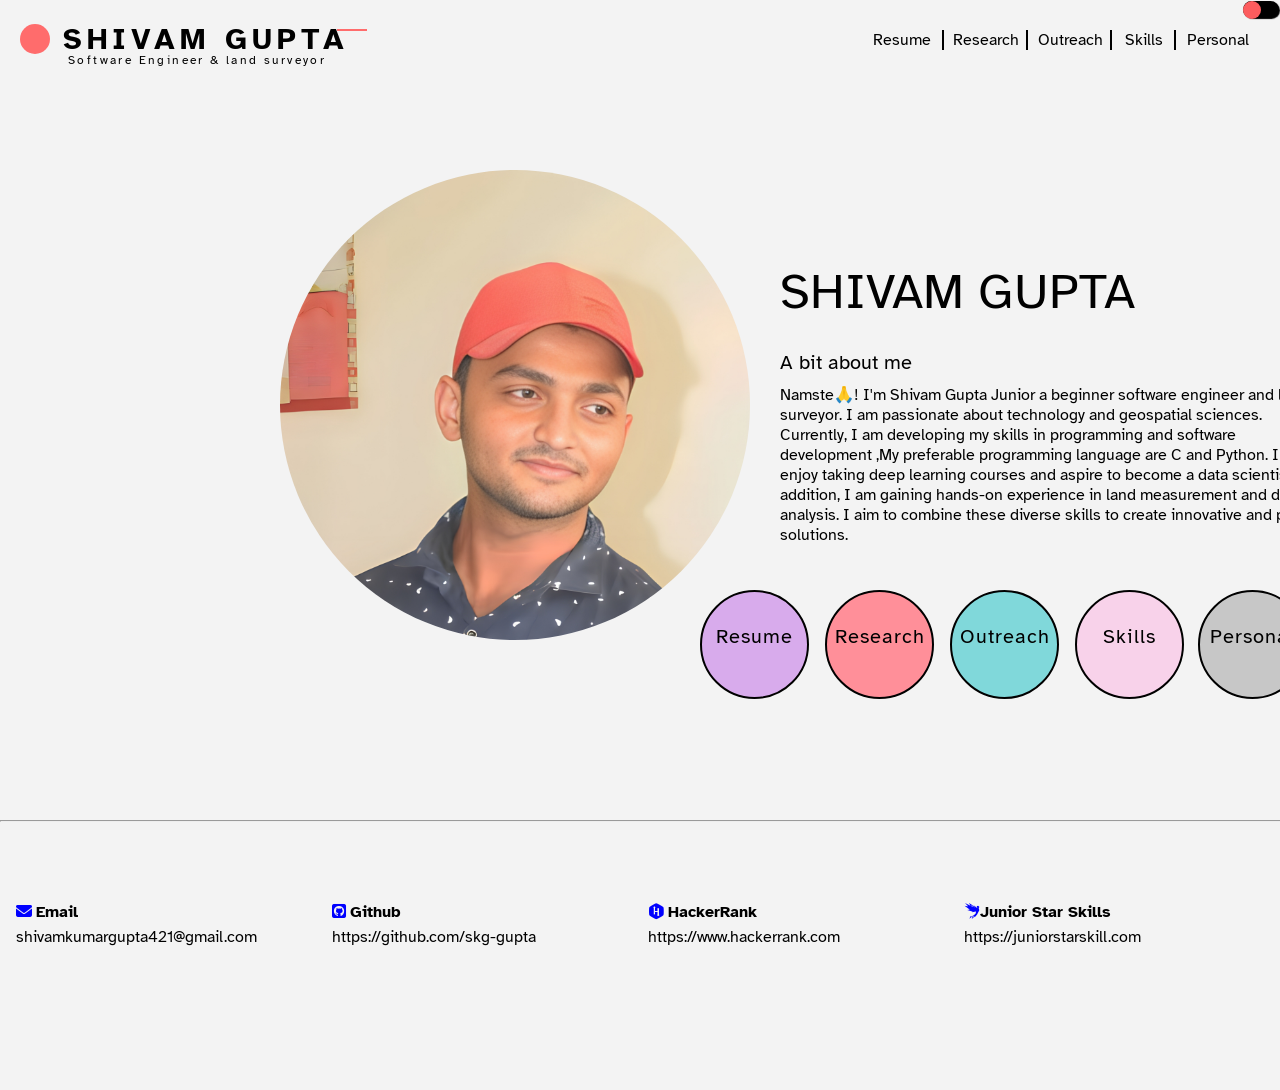
<file: _portfolio/index.html>
<!DOCTYPE html>
<html lang="en">
<head>
    <meta charset="UTF-8">
    <meta name="viewport" content="width=device-width, initial-scale=1.0">
    <title>Tech Forge portfolio</title>
    <link rel="preconnect" href="https://fonts.googleapis.com">
<link rel="preconnect" href="https://fonts.gstatic.com" crossorigin>
<link href="https://fonts.googleapis.com/css2?family=Atkinson+Hyperlegible&display=swap" rel="stylesheet">
<link rel="preconnect" href="https://fonts.googleapis.com">
<link rel="preconnect" href="https://fonts.gstatic.com" crossorigin>
<link href="https://fonts.googleapis.com/css2?family=Kumar+One+Outline&display=swap" rel="stylesheet"> 
<link rel="stylesheet" href="https://cdnjs.cloudflare.com/ajax/libs/font-awesome/6.6.0/css/all.min.css" integrity="sha512-Kc323vGBEqzTmouAECnVceyQqyqdsSiqLQISBL29aUW4U/M7pSPA/gEUZQqv1cwx4OnYxTxve5UMg5GT6L4JJg==" crossorigin="anonymous" referrerpolicy="no-referrer" />
<link rel="stylesheet" href="style.css">   
</head>
<body>
  
  <input type="checkbox" id="check">
  <div id="site_container">
    <header>
    
    <div class="mode">
      <label for="check" >  
       <div id="mode_box">
          <div id="mode_symbol"></div>
       </div>
       </label>
  </div>

    <div id="side_title">
        <div id="color_box1"></div>

        <div id="side_title_naming"> Shivam Gupta
           <div id="jun1" class="jun">  Junior </div>
        </div> 
        <div id="title_work">Software Engineer & land surveyor</div>    

     </div>

       <div id="header_nav">

         <div id="Resume" class="nav">  <a href="/inner_page/Resume.html" target="_blank">Resume</a> </div>
         <div id="Research" class="nav"> <a href="/inner_page/Research.html" target="_blank"> Research  </a> </div>
         <div id="Outreach" class="nav"> <a href="/inner_page/Outreach.html" target="_blank"> Outreach </a> </div>
         <div id="Skills" class="nav">  <a href="/inner_page/Skill.html" target="_blank">Skills</a> </div>
         <div id="Personal" class="nav"> <a href="/inner_page/About.html" target="_blank">  Personal</a> </div>

       </div>

      </header>
    <main>
    <div id="site_logo_image"> </div>

    <div id="title_name">Shivam Gupta <div class="jun" id="jun2" > Junior </div> </div>
    <div id="Article_heading">A bit about me</div>
    <div id="article_content">
      Namste&#128591;! I'm Shivam Gupta Junior a beginner software engineer and land surveyor. I am passionate about technology and geospatial sciences. Currently, I am developing my skills in programming and software development ,My preferable programming language are C and Python. I also enjoy taking deep learning courses and aspire to become a data scientist. In addition, I am gaining hands-on experience in land measurement and data analysis. I aim to combine these diverse skills to create innovative and precise solutions.
      <div class="jun" id="jun3"> Welcome to my portfolio </div>
    </div>
    <div id="article_nav" class="A_navv">
      <div id="Resume" class="nav">  <a href="/inner_page/Resume.html" target="_blank">Resume</a> </div>
      <div id="Research" class="nav"> <a href="/inner_page/Research.html" target="_blank"> Research  </a> </div>
      <div id="Outreach" class="nav"> <a href="/inner_page/Outreach.html" target="_blank"> Outreach </a> </div>
      <div id="Skills" class="nav">  <a href="/inner_page/Skill.html" target="_blank">Skills</a> </div>
      <div id="Personal" class="nav"> <a href="/inner_page/About.html" target="_blank">  Personal</a> </div>

       </div>

    </main>
<hr>
<footer>
   
    <div id="connection_nav">
      
        <div id="email"><a href="shivamkumargupta421@gmail.com "><i class="fa-solid fa-envelope"></i> <e>Email </e> <br>  shivamkumargupta421@gmail.com </a> 
        </div>
        <div id="github"><a href="https://github.com/skg-gupta" target="_blank"><i class="fa-brands fa-square-github"></i> <e>Github </e> <br>  https://github.com/skg-gupta </a>
        </div>
        <div id="leetcode"> <a href="https://www.hackerrank.com/shivamkumargupt7" target="_blank"> <i class="fa-brands fa-hackerrank"></i> <l>HackerRank</l> <br> https://www.hackerrank.com</a>
        </div>
           <div id="JSS">  <a href="https://juniorstarskill.com/"> <i class="fa-brands fa-studiovinari"></i><j>Junior Star Skills</j> <br> https://juniorstarskill.com </a></div>
    </div>
</footer>
   </div>
</body>
</html>
</file>
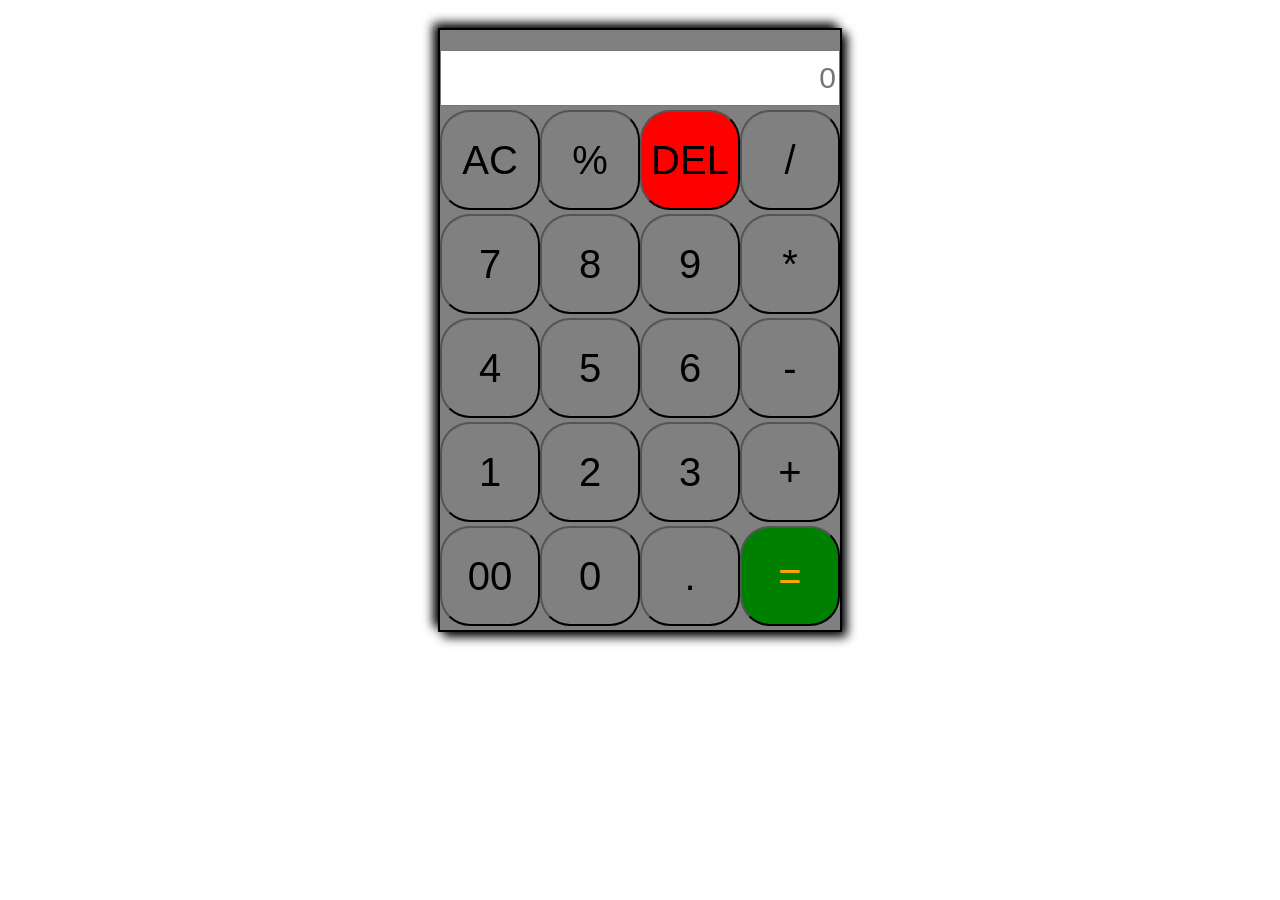
<file: calculator/Calculator.html>
<!DOCTYPE html>
<html lang="en">
<head>
    <meta charset="UTF-8">
    <meta name="viewport" content="width=device-width, initial-scale=1.0">
    <title>Document</title>
    <link rel="stylesheet" href="style.css">
</head>
<body> <div class="main">
        <div class="screen">
            <input type="text" id="input" placeholder="0">
            <br>
            <button class="NUM" id="ac">AC</button>
            <button class="NUM" id="per">%</button>
            <button class="NUM" id="del">DEL</button>
            <button class="NUM" id="dev">/</button>
            <button class="NUM" id="seven">7</button>
            <button class="NUM" id="eight">8</button>
            <button class="NUM" id="nine">9</button>
            <button class="NUM" id="multi">*</button>
            <button class="NUM" id="four" >4</button>
            <button class="NUM" id="five">5</button>
            <button class="NUM" id="six">6</button>
            <button class="NUM" id="sub">-</button>
            <button class="NUM" id="one">1</button>
            <button class="NUM" id="two">2</button>
            <button class="NUM" id="three">3</button>
            <button class="NUM" id="plus">+</button>
            <button class="NUM" id="dzero">00</button>
            <button class="NUM" id="zero">0</button>
            <button class="NUM" id="point">.</button>
            <button class="NUM" id="equl">=</button>
           

        </div>
    </div>
        <script src="app.js"></script>
</body>
</html>
</file>
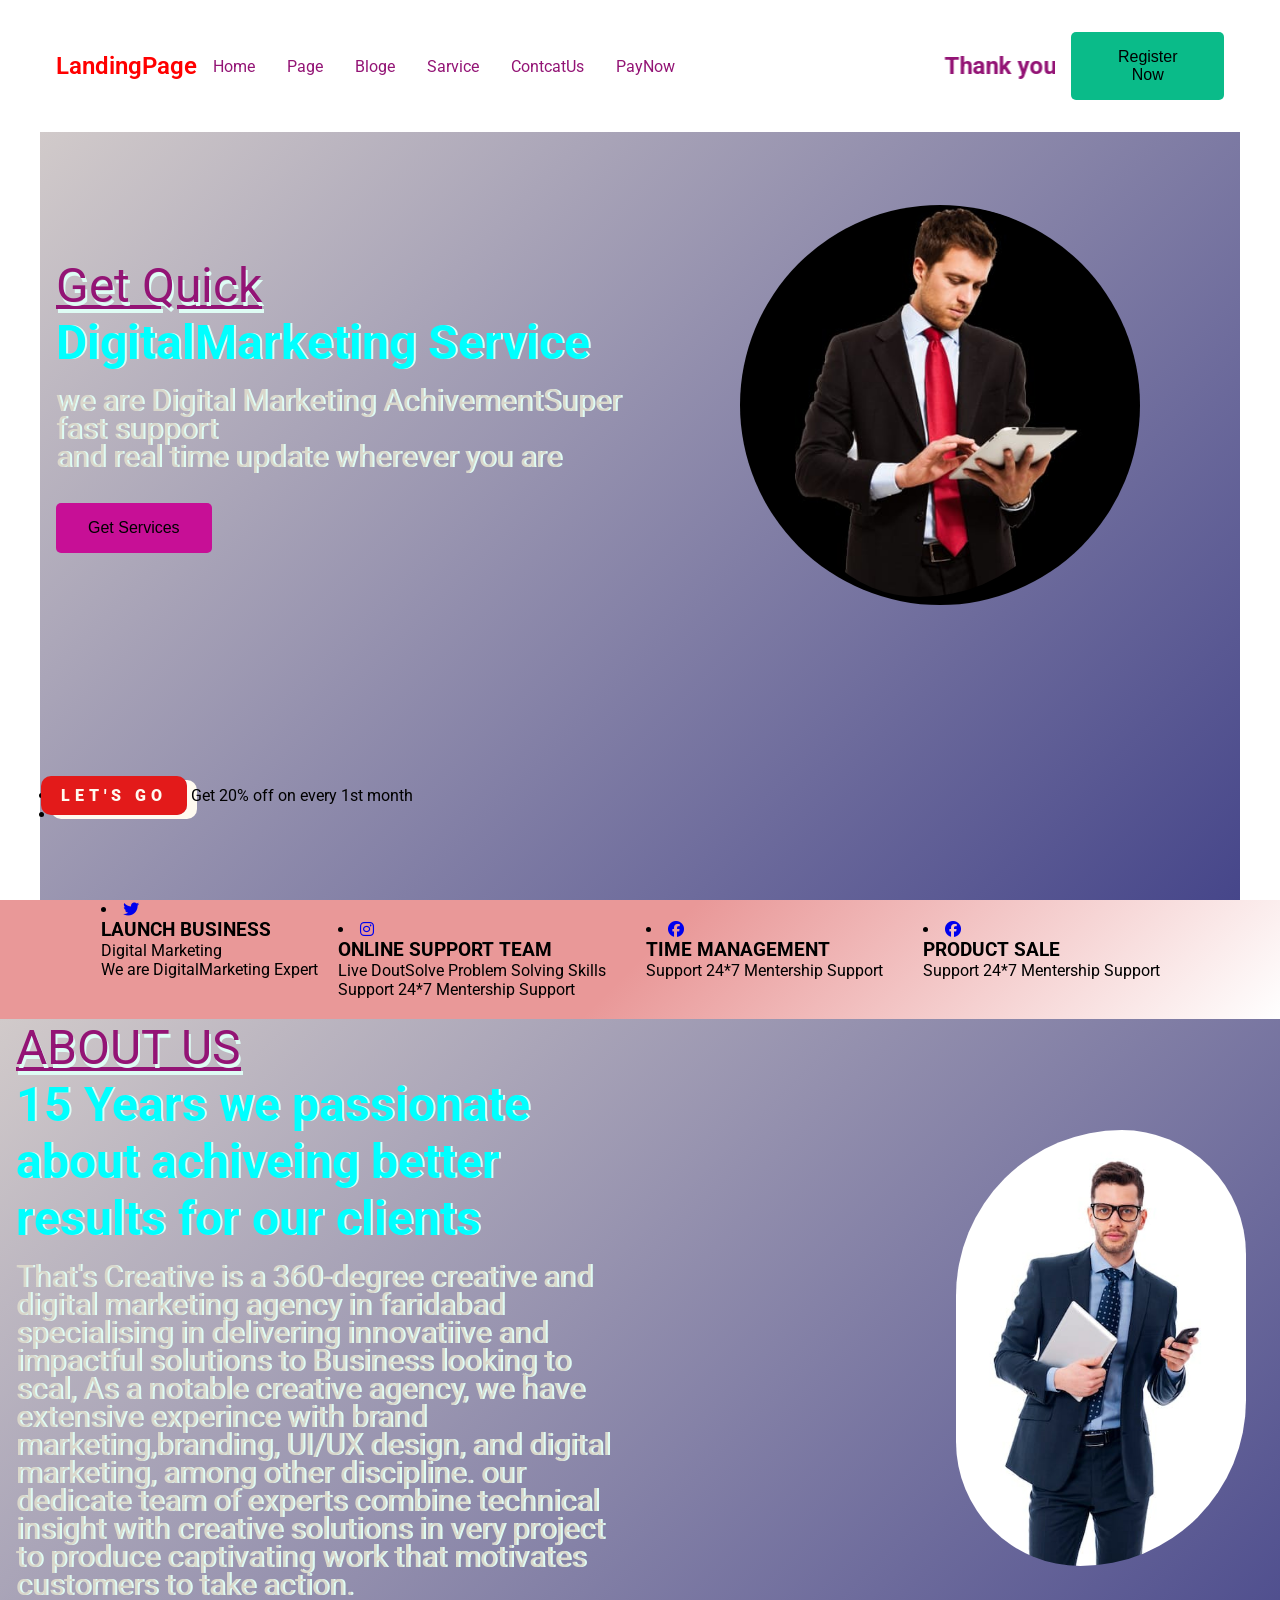
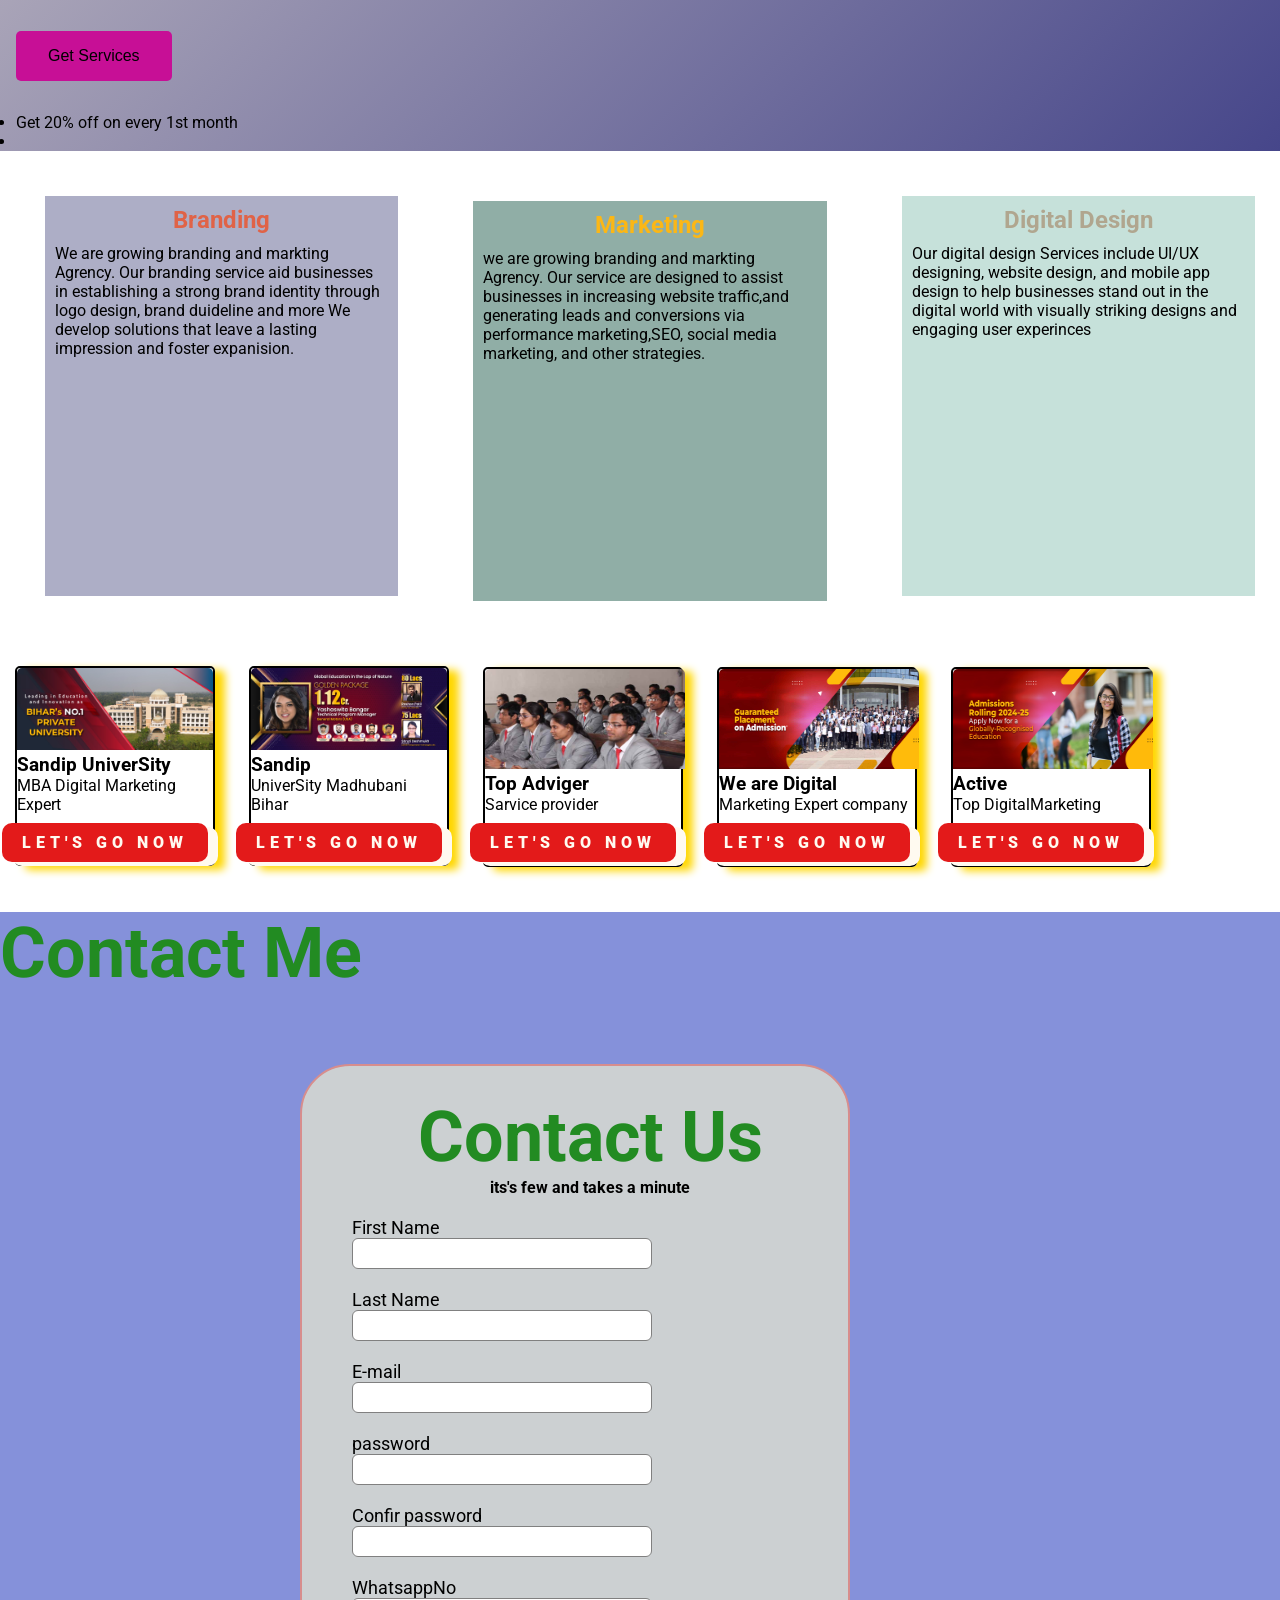
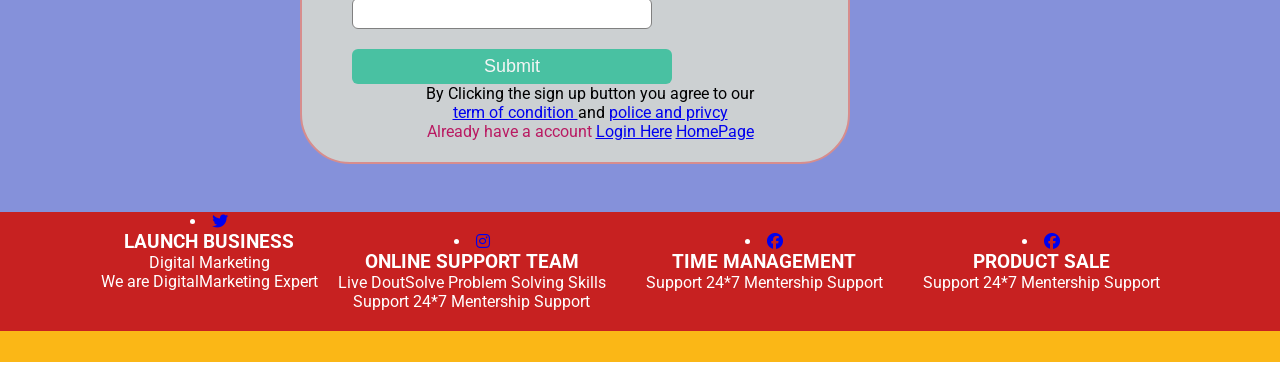
<file: landingPage/landingpage.html>
<!DOCTYPE html>
<html lang="en">
<head>
    <meta charset="UTF-8">
    <meta name="viewport" content="width=device-width, initial-scale=1.0">
    <title>Document</title>
    
    <link rel="stylesheet" href="landingpage.css">
    <script src="https://kit.fontawssome.com/1165876da6.js" crossorigin="anonymous"></script>
    <link rel="stylesheet"  href="https://cdnjs.cloudflare.com/ajax/libs/font-awesome/6.5.1/css/all.min.css" integrity="sha512-DTOQO9RWCH3ppGqcWaEA1BIZOC6xxalwEsw9c2QQeAIftl+Vegovlnee1c9QX4TctnWMn13TZye+giMm8e2LwA==" crossorigin="anonymous" referrerpolicy="no-referrer"/>

</head> 
<body>
    <div class="sub-menu">
        <nav>
            <div class="nav-logo">LandingPage</div>
                <ul class="nav-links">
                    <li class="link"><a href="#">Home</a></li>
                    <li class="link"><a href="#">Page</a></li>
                    <li class="link"><a href="#">Bloge</a></li>
                    <li class="link"><a href="#">Sarvice</a></li>
                    <li class="link"><a href="#">ContcatUs</a></li>
                    <li class="link"><a href="#">PayNow</a></li>

<marquee><h1>Thank you Visit My Website 👉2024👈</h1></marquee>
                </ul>
            <button class="btn" link="link" href="ff#">Register Now</button>
        </nav>
        <header class="header">
            <div class="container">
               <h1><span>Get Quick</span><br> DigitalMarketing Service</h1>
                <p>we are Digital Marketing AchivementSuper fast support<br>
                and real time update wherever you are </p>
                <button class="bt">Get Services</button>
                <br>
            </div>
            <div class="image">
                <span class="image-logo"></span>
                <img src="digital.jpg" alt="header image"/>
                
                </div>
                <div class="image--container image--container--2">
                    <ul>
                        <li>
                            <span><i class="ri-check-line"></i><a href= "#" class = "lets-go-btn">LET'S GO</a></span>
                            Get 20% off on every 1st month 
                        </li>
                        <li>
                            <span><i class="ri-check-line"></i></span>
                        </li>
                    </ul>
                </div>
            </div>
        </header>
    </div>
    
    <footer2 class="jj">
<div class="contact22">
    <div class="footer-contact">
        <li><a href="#"><i class="fa-brands fa-twitter"></i></a></li>
        <h3>LAUNCH BUSINESS</h3>
        <p>Digital Marketing <br>We are DigitalMarketing Expert</p>
    </div>
    
    <div class="footer-contact1">
        <li><a href="#"><i class="fa-brands fa-instagram"></i></a></li>
        <h3>ONLINE SUPPORT TEAM</h3>
        <p>Live DoutSolve Problem Solving Skills<br>Support 24*7 Mentership Support</p>

    </div>
    <div class="footer-contact2">
        <li><a href="#"><i class="fa-brands fa-facebook"></i></a></li>
        <h3>TIME MANAGEMENT</h3>
        <p>Support 24*7 Mentership Support </p>
    </div>
    <div class="footer-contact2">
        <li><a href="#"><i class="fa-brands fa-facebook"></i></a></li>
        <h3>PRODUCT SALE</h3>
        <p>Support 24*7 Mentership Support </p>
    </div>
</div>
    </footer2>
    
   
    <footer1>
        <header class="header">
            <div class="container">
                <h1><span>ABOUT US</span><br /> 15 Years we passionate about achiveing better results for our clients</h1>
                
                <p>That's Creative is a 360-degree creative and digital marketing agency in faridabad specialising in 
                    delivering innovatiive and impactful solutions to Business looking to scal, As a notable creative agency, we have extensive experince with brand  marketing,branding,<UI>
                   UI/UX design, and digital marketing, among other discipline. our
                   dedicate team of experts combine technical insight with 
                   creative solutions in very project to produce captivating work that motivates customers to take action.  
                </p>
                <button class="bt">Get Services</button>
            </div>
            
            <div class="imag">
                <span class="image-logo1"></span>
                <img src="mmm.jpg" alt="header image"/>
                
                </div>
                <div class="image--container image--container--2">
                    <ul>
                        <li>
                            <span><i class="ri-check-line"></i></span>
                            Get 20% off on every 1st month 
                        </li>
                        <li>
                            <span><i class="ri-check-line"></i></span>
                        </li>
                    </ul>
                </div>
            </div>
        </header>
    </div>
    <div class="nn">
          <div class="ll">
        <h2>Branding</h2>
        <p> 
            We are growing branding and markting Agrency.
            Our branding service aid businesses in
             establishing a strong 
            brand identity through logo design,
            brand duideline and more
             We develop
             solutions that leave a lasting
            impression and foster expanision. 
        </p>
     </div>
     
     <div class="qq">
        <h2>
        Marketing  
        </h2>
        <p>we are growing branding and markting Agrency.
             Our service are designed to assist
             businesses in increasing
            website traffic,and generating leads and conversions
             via performance marketing,SEO,
             social media marketing, and other strategies. </p>
     </div>
     <div class="xx">
        <h2>Digital Design</h2>
        <p>
            Our digital design Services include UI/UX designing,
             website design,
             and mobile app design to help businesses stand out in the
              digital world with visually striking designs 
             and engaging user experinces
        </p>
     </div>
     

    </div>

    
   
   
   
        
   
 </footer1>  
    
    <div class="hh">
    <div class="card">
        <img src="Sijoul-banner.jpg" alt="college"/>
        <div class="desc">
            <h3>Sandip UniverSity</h3>
            <p> MBA Digital  Marketing Expert</p>
            <br><a href= "#" class = "lets-go-btn">LET'S GO NOW</a>
        </div>
    </div>
    <div class="card">
        <img src="a.jpg" alt="college"/>
        <div class="desc">
            <h3>Sandip</h3>
            <p> UniverSity Madhubani Bihar</p>
            <br><a href= "#" class = "lets-go-btn">LET'S GO NOW</a>
        </div>
    </div>
    <div class="card1">
        <img src="campus-2.jpg" alt="college"/>
        <div class="desc">
            <h3>Top Adviger</h3>
            <p>Sarvice provider</p>
            <br><a href= "#" class = "lets-go-btn">LET'S GO NOW</a>
        </div>
    </div>
    <div class="card2">
        <img src="b.jpg" alt="college"/>
        <div class="desc">
            <h3>We are Digital</h3>
            <p>Marketing Expert company</p>
           <br> <a href= "#" class = "lets-go-btn">LET'S GO NOW</a>
        </div>
    </div>
<div class="card3">
        <img src="ban01.jpg" alt="college"/>
        <div class="desc">
            <h3>Active</h3>
            <p>Top DigitalMarketing</p>
            <br><a href= "#" class = "lets-go-btn">LET'S GO NOW</a>
        </div>
    </div>
   </div>
   <div id="ff"  class="kk">
    <h1>Contact Me</h1>
    
      <div class="menu2">
        <h1>Contact Us</h1>
        <h4>its's few and takes a minute</h4>
        <form>
            <label>First Name</label>
            <input type="text" placeholder="">
            <label>Last Name</label>
            <input type="text" placeholder="">
            <label>E-mail</label>
            <input type="text" placeholder="">
            <label>password</label>
            <input type="password" placeholder="">
            <label>Confir password</label>
            <input type="password" placeholder="">
            <label>WhatsappNo</label>
            <input type=" number" placeholder="">
            
            <input type="button" value="Submit">
        </form>
        <p1>By Clicking the sign up button you agree to our<br>
          <a href="#"> term of condition </a> and <a href="#">police and privcy</a> </p>
          <p1 class="para-2">Already have a account
            <a href="htmk15.html">Login Here</a>
            <a href="psd.html"> HomePage</a>
        </p1>
      </div>
      
      </div>
    </div>

   <footer>

    <div class="contact">
        <div class="footer-contact">
            <li><a href="#"><i class="fa-brands fa-twitter"></i></a></li>
            <h3>LAUNCH BUSINESS</h3>
            <p>Digital Marketing <br>We are DigitalMarketing Expert</p>
        </div>
        
        <div class="footer-contact1">
            <li><a href="#"><i class="fa-brands fa-instagram"></i></a></li>
            <h3>ONLINE SUPPORT TEAM</h3>
            <p>Live DoutSolve Problem Solving Skills<br>Support 24*7 Mentership Support</p>
    
        </div>
        <div class="footer-contact2">
            <li><a href="#"><i class="fa-brands fa-facebook"></i></a></li>
            <h3>TIME MANAGEMENT</h3>
            <p>Support 24*7 Mentership Support </p>
        </div>
        <div class="footer-contact2">
            <li><a href="#"><i class="fa-brands fa-facebook"></i></a></li>
            <h3>PRODUCT SALE</h3>
            <p>Support 24*7 Mentership Support </p>
        </div>
    </div>
</footer>
<div class="d">

</div>
</body>
   


</html>
</file>
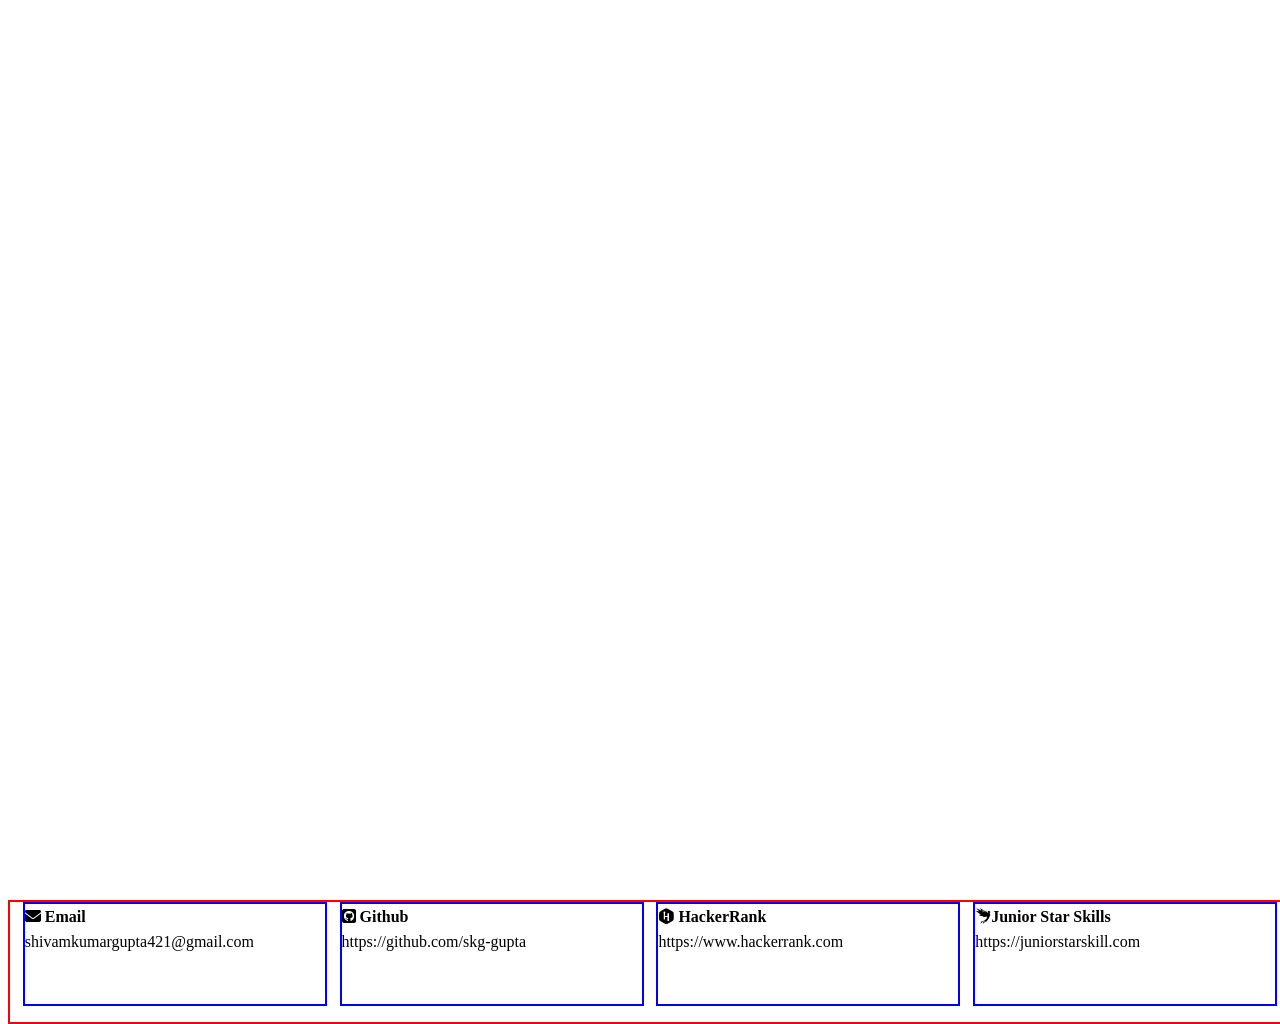
<file: _portfolio/inner_page/Outreach.html>
<!DOCTYPE html>
<html lang="en">
<head>
    <meta charset="UTF-8">
    <meta name="viewport" content="width=device-width, initial-scale=1.0">
    <title>Document</title>
    <link rel="stylesheet" href="https://cdnjs.cloudflare.com/ajax/libs/font-awesome/6.6.0/css/all.min.css" integrity="sha512-Kc323vGBEqzTmouAECnVceyQqyqdsSiqLQISBL29aUW4U/M7pSPA/gEUZQqv1cwx4OnYxTxve5UMg5GT6L4JJg==" crossorigin="anonymous" referrerpolicy="no-referrer" />
<style>

#connection_nav{
    position: absolute;
    width: 100%;
    height: 120px;
    top: 900px;
    border: 2px solid red;
    display: flex;
    justify-content: space-evenly;
    }
#connection_nav div{
 border: 2px solid blue;
 line-height: 25px;
 width: 300px;
 height: 100px;

}

 a{
text-decoration: none;
color: rgb(0, 0, 0);
}
j,l,e,g{
    letter-spacing: px;
    font-weight: bolder;
}
</style>
</head>
<body>




    <footer>
       <div id="connection_nav">
           <div id="email"><a href="shivamkumargupta421@gmail.com "><i class="fa-solid fa-envelope"></i> <e>Email </e> <br>  shivamkumargupta421@gmail.com </a> 
            </div>
            <div id="github"><a href="https://github.com/skg-gupta" target="_blank"><i class="fa-brands fa-square-github"></i> <e>Github </e> <br>  https://github.com/skg-gupta </a>
            </div>
            <div id="leetcode"> <a href="https://www.hackerrank.com/shivamkumargupt7" target="_blank"> <i class="fa-brands fa-hackerrank"></i> <l>HackerRank</l> <br> https://www.hackerrank.com</a>
            </div>
               <div id="JSS">  <a href="https://juniorstarskill.com/"> <i class="fa-brands fa-studiovinari"></i><j>Junior Star Skills</j> <br> https://juniorstarskill.com </a></div>
        </div>
    </footer>
</body>
</html>
</file>
<file: _portfolio/style.css>
*{
    padding: 0%;
    margin: 0%;
font-family: "Atkinson Hyperlegible", sans-serif;
font-weight: 400;
font-style: normal;
  }
  .jun{
    color: #ff6c6c;
}
  #site_container{
    display: flex;
  background-color:rgba(243,243,243,255);
color: black;
transition: 1s;
   width: 100%;
   height: 1090px;
  }
  #color_box1{
    height: 30px;
    width: 30px;
    border-radius: 50%;
    background-color:#ff6c6c;
    position: absolute;
    left: 20px;
    top: 24px;
  }
  #side_title_naming{
    font-weight: bold;
    font-size: 30px;
    position: absolute;
    left: 63px;
    top: 20px;
    letter-spacing: 5px;
    text-transform: uppercase;
  }


  #title_work{
    position: absolute;
    left:68px;
    top: 53px;
    font-size: 12px;
    letter-spacing: 2.4px;

  }
  #jun1{
    text-decoration:line-through;
     position: absolute;
     left:274px;
     top: -5px;
    size: 20px;
    font-size: 20px;
font-family: "Kumar One Outline", system-ui;
font-weight: 40;
font-style: normal;

}
  #header_nav{
    width: 400px;
    height: 50px;
   position: absolute;
   right: 20px;
   display: flex;
   top: 30px;
   justify-content: space-evenly;
   align-content: center;
   }
  #header_nav div{
    width: 80px;
    height: 20px;
    border-right: 2px solid rgb(0, 0, 0);
    text-align: center;
  }
   div a{
    text-decoration: none;
    color: black;
  }
  #header_nav #Personal{
    text-align: center;
    border: none;
 }
  #header_nav #Skills{
    width: 60px;
  }
 #site_logo_image{
  height: 470px;
  width: 470px;
  border-radius: 50%;
  background-image: url(title_image.jpg);
  background-size: cover;
  
  position: absolute;
  top: 170px;
  left: 280px;
  } 
   #title_name{
    position: absolute;
    top: 260px;
    left: 780px;
    font-size: 50px;
    text-transform: uppercase;
   }
  
   #jun2{
   
     position: absolute;
     left:360px ;
    top:-05px;
    text-decoration:line-through;

    font-size: 30px;
font-family: "Kumar One Outline", system-ui;
font-weight: 35;
font-style: normal;

}
   #Article_heading{
    position: absolute;
    top: 350px;
    left: 780px;
    font-size: 20px;

   }
   #article_content{
    position: absolute;
    top: 385px;
    left: 780px;
    width: 550px;

   }
  
   #jun3{
    position: absolute;
    top: 145px;
    left:130px;
    font-family: "Kumar One Outline", system-ui;
font-weight: 40;
font-style: normal;
   }
   #article_nav div{
    width: 105px;
    height: 105px;
    border-radius: 50%;
    color:rgb(0, 0, 0);
    line-height: 90px;
   letter-spacing: 1px;
   font-size: 20px;
   font-weight: bold;
   transition: 1s;
   position: absolute;
   text-align: center;
   border: 2px solid black;
   }
   #article_nav #Resume:hover, #article_nav #Research:hover , #article_nav #Outreach:hover, #article_nav #Skills:hover, #article_nav #Personal:hover{
    background-color: white;
   }
 
  #article_nav #Resume{
   background-color: #d8abec; 
  left: 700px;
    top: 590px;
  }

  #article_nav #Research{
    left: 825px;
    top: 590px; 
   background-color: #ff8f99;
  }

  #article_nav #Outreach{
    background-color: #80D8DA;
    left: 950px;
    top: 590px;
 }
#article_nav #Skills{
  background-color: #f8d2ea;
   left: 1075px;
    top: 590px;
  }

  #article_nav #Personal{
    background-color: #C7C7C7;
    left: 1198px;
    top: 590px;
   text-align: center;
   }
  

  .A_nav{
    border: 1px solid black;
    
      }
  hr{
    position: absolute;
    top: 820px;
    width: 100%;
    color: aqua;

  }
  #connection_nav{
    position: absolute;
    width: 100%;
    height: 120px;
    top: 900px;
    display: flex;
    justify-content: space-evenly;
    }
#connection_nav div{
 line-height: 25px;
 width: 300px;
 height: 100px;

}

 a{
text-decoration: none;
color: rgb(0, 0, 0);
}
j,l,e,g{
    letter-spacing: px;
    font-weight: bolder;
}
#mode_box{
    width: 36px;
    height: 17px;
   background-color: rgb(0, 0, 0);
    position: absolute;
    border-radius: 15px;
    top: 1px;
    right: 1px;
    box-shadow: 1px 1px 1px rgb(0, 0, 0);



}
#mode_symbol{
    width: 18px;
    height: 18px;
    
    position: absolute;
   
   border-radius: 50%;
   transition: 0.5s;
   background-color: rgb(252, 92, 94);
}
#check:checked~#site_container{
  background-color: black;
color: rgb(255, 255, 255);
}
#check:checked ~#site_container .mode #mode_box{
   background-color: rgb(255, 255, 255);
   box-shadow: 1px 1px 1px rgb(0, 0, 0);

}
#check:checked ~#site_container .mode #mode_box #mode_symbol{
transform: translatex(19px);
  background-color: blue;

}
#check:checked~#site_container a{
  color: rgb(255, 255, 255);
}#check:checked~#site_container  #article_nav div{
  border: 2px solid blue;
  }

#check:checked~#site_container  #article_nav #Resume{
background-color: #FF4CAF;
color: black;
border: 2px solid blue;
}
#check:checked~#site_container  #article_nav #Research{
background-color: #944CFF;
color: black;
}
#check:checked~#site_container  #article_nav #Skills{
background-color: #00BFA5;
color: black;
}
#check:checked~#site_container  #article_nav #Personal{
background-color:   #FF5252;
color: black;
}

#check:checked~#site_container  #article_nav #Outreach{
background-color: #94FF4C;
color: black;

}
#check:checked~#site_container .jun{
  color: blue;
  }
#check:checked~ #site_container #header_nav .nav{
height: 20px;
border-right: 2px solid blue;
}
#check:checked~#site_container .A_nav{
border: 1px solid blue;
}
#check:checked~#site_container #color_box1{
background-color: blue;
}
#check:checked~#site_container #site_logo_image{
background-image: url(title1_image.jpg.png);
border: 0.25px solid white;
}
#check:checked~#site_container #article_nav #Resume:hover{
background-color: black;
color: white;
}
#check:checked~#site_container #article_nav #Research:hover{
background-color: black;
color: white;
}#check:checked~#site_container #article_nav #Outreach:hover{
background-color: black;
color: white;
}#check:checked~#site_container #article_nav #Skills:hover{
background-color: black;
color: white;
}#check:checked~#site_container #article_nav #Personal:hover{
background-color: black;
color: white;
}
input{
display: none;
}
i{
  color: blue;
}
</file>
<file: calculator/style.css>
.main{
    display: flex;
    justify-content: center;
}
.screen{
    height: 600px;
    width: 400px;
    border: 2px solid black;
    display: flex;
    flex-wrap: wrap;
    background-color: gray;
    box-shadow: 5px 5px  10px black,-5px -5px 10px black;
    margin-top: 20px;
}
#input{
    margin-top: 20px;
    height:50px;
    width:400px;
    text-align: right;
    font-size: 30px;
}
.NUM{
    height: 100px;
    width: 100px;
    background-color: gray;
    font-size: 40px;
    border-radius: 30%;
}
#equl{
    background-color: green;
    color:orange;
}
#del{
    background-color: red;
}
</file>
<file: landingPage/landingpage.css>
@import url("https://fonts.googleapis.com/css2?family=Roboto:wght@400;500;700&display=swap");

:root{
    --primary-color:#d4c75d;
    --primary-color-dark:#209677;
    --text-light:#111827;
    --text-drak:#6b7280;
}
*{
    padding: 0;
    margin: 0;
    box-sizing: border-box;
}
body{
    font-family: "Roboto",sans-serif;
    background-color:white;
    
}
.btn{
    padding: 1rem 2rem;
    outline: none ;
    border:none;
    font-size: 1rem;
    color:var(--white);
    background-color: rgb(10, 187, 137);
    border-radius: 5px;
    cursor: pointer;
    transition: 0.5s;
}
.btn:hover{
    background-color: red

}

.bt{
    padding: 1rem 2rem;
    outline: none ;
    border:none;
    font-size: 1rem;
    color:var(--white);
    background-color: rgb(199, 15, 150);
    border-radius: 5px;
    cursor: pointer;
    transition: 0.5s;
}
.bt:hover{
    background-color: #111827;
}
.sub-menu{
    max-width: 1200px;
    margin: auto;
    min-height: 100vh;
    display:flex;
    flex-direction: column;
}
nav{
    padding: 2rem 1rem;
    display:flex;
    align-items: center;
    justify-content: space-between;
    gap:1rem;

}
.nav-logo{
    font-size: 1.5rem;
   font-weight: 600;
   color:red;

}
.nav-links{
    list-style: none;
    display: flex;
    align-items: center;
    gap:2rem;

}
.container span{
    color: #931475;
    text-decoration: underline;
    text-shadow: #defcf4 2px 4px;
}
.container  p{
    color: #fbb716;
}
.jj .contact22{
    background: linear-gradient(-45deg,white,rgb(233, 152, 152)50%);
}
.link a {
    text-decoration: none;
    color:var(--text-light);
    cursor: pointer;
    transition: 0.5s;
    color: #931475;
    border-radius: bold;
    

}
.aa{
width:550px;
margin-top: 70px;
box-sizing: center;
padding-left: 30px;
margin-left: 300px;

height: 700px;
border: 2px solid rgb(215, 141, 141);
display: inline-block;
border-radius: 50px;

text-align: center;
background-color: rgb(204, 208, 210);
.link a:hover{
    color: rgb(216, 169, 14);
    border-radius: 4px;
    
}
}
.header{
    padding: 0 1rem;
    width: 100%;
    flex: 1;
    display: grid;
    grid-template-columns: repeat(2,1fr);
    gap:2rem;
    align-items: center;
    background: linear-gradient(-45deg,rgb(70, 70, 138),rgb(209, 202, 202) );
}
.container h1{
    margin-bottom: 1rem;
    font-size: 3rem;
    font-weight: 700;
    color:var(--text-drak);

}
.container h1 span{
    font-weight: 400;
}
.container p{
    margin-bottom: 2rem;
    color:var(--text-drak);
    line-height: 1.75rem;
}
.image{
    position: relative;
    text-align: center;
    isolation: isolate;
}
.image-logo{
position: absolute;
top:50%;
left:50%;
transform: translate(-50%,-50%);
height: 400px;
width: 400px;
background-color: black;
border-radius: 100%;
z-index: -1;
}
.image-logo1{
    margin-left: 300px;
    margin-top: 100px;
}
.image img {
    width: 290px;
    max-height: 475px;
    border-radius: 200px 150px ;
}
.imag img{
    width: 290px;
    max-height: 475px;
    border-radius: 200px 150px ;
}
.image-container{
    position: absolute;
    top:50%;
    left:50%;
    padding: 1rem 2rem;
    display: flex;
    align-items :center;
    gap:1rem;
    text-align: left;
    background-color: azure;
    border-radius: 5px;
    box-shadow: 5px 5px 20px  rgba(0,0,0,0.2);
}
.image-container-1{
    transform: translate(calc(-50% -12rem),calc(-50% -8rem));
}
.image-container-1 span{
    padding: 10px 12px;
    font-size: 1.5rem;
    color:var(--primary-color);
    background-color: #defcf4;
    border-radius: 100%;

}
.ll{
    width: 500px;
    height: 400px;
    margin-bottom: 10px;
    border-radius: solid black;
    background-color: #adaec6;
    margin: 35px;
}
.ll h2{
    color: #e06347;
    text-align: center;
    margin-bottom: 10px;
    margin-top: 10px;
}
.xx{
    width: 500px;
    height: 400px;
    margin-bottom: 10px;
    border-radius: solid black;
    background-color: #c6e1da;
    margin: 35px;
}
.xx h2{
    color: #b0a68f;
    text-align: center;
    margin-bottom: 10px;
    margin-top: 10px;
}
.qq{
    width: 500px;
    height: 400px;
    margin-bottom: 10px;
    margin: 40px;
    border-radius: solid black;
    background-color: #90aea6;
}
.qq h2{
    color: #fbb716;
    text-align: center;
    margin-bottom: 10px;
    margin-top: 10px;
   
}
.qq p{
    margin-top: 5px;
    margin: 10px;
}
.xx p{
    margin: 10px;
    margin-top: 5px;
}
.ll p{
    margin: 10px;
}

.container p{
    color: #dad7cb;
    font-size: 30px;
    text-shadow: #defcf4 2px 0px;
}
.nn{
    width: 100%;
    min-height: 50vh;
   display: flex;
   margin: 10px;
   transition: 5s;

}
.container h1{
    color: aqua;
    text-transform: 3sc;
    text-shadow: #defcf4 2px 0px;
}
.image-container-1 h4{
font-size: 1.5rem;
font-weight: 600;
color:var(--text-drak);

}
.image-container-2{
    transform: translate(calc(-50% + 8rem),calc(-50% + 10rem));
}
.image-container-2 ul{
list-style: none;
display: grid;
gap:1rem;
}
.image-container-2 li{
    display: flex;
    align-items: flex-start;
    gap:0.5rem;
    color:var(--text-light)
}
.image-container-2 span{
font-size: 1.5rem;
color: var(--primary-color);

}
@media(width < 900px){
.nav-links{
    display: none;
}
.header{
    padding: 1rem;
    grid-template-columns: repeat(1,1fr);
}
.container{
    text-align:center;
}
.image{
    grid-area: 1/1/2/2;
}
}
.footer2{
    
    padding-top:50px;
}
.contact{
    width: 100%;
    background-color: rgb(199, 33, 33);
    margin: auto;
    display: flex;
    justify-content: center;

}

.footer-contact1{
    text-align:t start;
    margin: 20px;
}
.footer-contact2{
    
    margin: 20px;
}
.image-log{
    position: absolute;
    top:50%;
    left:50%;
    transform: translate(-50%,-50%);
    height: 450px;
    width: 450px;
    background-color: black;
    border-radius: 100%;
    z-index: -1;
    }
    .image img {
        width: 290px;
        max-height: 475px;
        border-radius: 200px 150px ;
    }
    .card{
        width: 200px;
        height: 200px;
        border: 2px solid black;
        display: inline-block;
        border-radius: 5px;
        margin: 15px;
        box-shadow: 10px 4px 8px gold;
        transition-duration:2se;
        
    
    }
    .card1 img{
        width: 200px;
        height: 100px;
    }
    .card1{
        width: 200px;
        height: 200px;
        border: 2px solid black;
        display: inline-block;
        border-radius: 5px;
        margin: 15px;
        box-shadow: 10px 4px 8px gold;
        transition: 5s;
    }
    .card2 img{
        width: 200px;
        height: 100px;
    }
    .card2{
        width: 200px;
        height: 200px;
        border: 2px solid black;
        display: inline-block;
        border-radius: 5px;
        margin: 15px;
        box-shadow: 10px 4px 8px gold;
        transition: 5s;
    }
    .card3 img{
        width: 200px;
        height: 100px;
    }
    .card3{
        width: 200px;
        height: 200px;
        border: 2px solid black;
        display: inline-block;
        border-radius: 5px;
        margin: 15px;
        box-shadow: 10px 4px 8px gold;
        transition: 5s;
    }
    
    

    .desc{
        padding: 0 2px 0 0;
    }
    img{
        width: 100%;
        border-radius: 5px 5px 0 0;
    
    }
    .menu{
        width: 600px;
        height: 350px;
        border: 2px solid rgb(215, 141, 141);
        display: inline-block;
        border-radius: 50px;
       
      text-align: center;
        background-color: rgb(220, 230, 234);
        color: #1d1d15;
    
    }
    h1{
        color: #931475;
    }
    .lets-go-btn{
        color: floralwhite;
        background: rgb(227, 26, 26);
        text-decoration: none;
        text-transform: uppercase;
        font-weight: 1000;
        letter-spacing: 5px;
        border-radius:10px  10px;
        padding: 10px 20px;
        margin-left: -15px; 
        box-shadow: 10px 4px;
    }
    .lets-go-btn:hover{
        background: rgb(54, 1, 1);
    }
    .lets-go-bt{
        color: floralwhite;
        background: rgb(227, 26, 26);
        text-decoration: none;
        text-transform: uppercase;
        font-weight: 1000;
        letter-spacing: 5px;
        border-radius:  10px 5px;
        padding: 0px 20px;
        margin-left: -20px; 
        box-shadow: 10px 4px;
        text-align: end;
    }
    .lets-go-bt:hover{
        background: rgb(13, 173, 109);
    }
    footer{
        background-color:#fbb716 ;
        color: white;
        text-align: center;
        height: 150px;
        width: 100%;
        top: 10px;
        
        
    }
    .contact22{
        width: 100%;
        background-color:white;
        margin: auto;
        display: flex;
        justify-content: center;
    
    }
    .menu2{
        width:450px;
        margin-top: 70px;
        box-sizing: center;
        padding-left: 30px;
        margin-left: 300px;
       
        height: 700px;
        border: 2px solid rgb(215, 141, 141);
        display: inline-block;
        border-radius: 50px;
       
      text-align: center;
        background-color: rgb(204, 208, 210);
    }
    .kk{
        width: 100%;
        min-height: 100vh;
        background-color: #8591da;
        }
        .kk h1{
            margin-top: 30px;
            color: forestgreen;
            font-size: 70px;
        }
        .menu h1{
            color: #2877ff;
    
        }
        form{
            width: 300px;
            margin-left: 20px;
        }
        form label{
           display: flex;
           margin-top:20px ;
           font-size: 18px; 
        }
        form input{
            width: 100%;
            padding: 7px;
            border: none;
            border: 1px solid gray;
            border-radius: 6px;
            outline: none;
        }
        input[type="button"]{
            width: 320px;
            height: 35px;
            margin-top: 20px;
            border: none;
            background-color: #49c1a2;
            color: whitesmoke;
            font-size:18px;
        
        }
        input[type="button"]:hover{
            color: #d9b114;
        }
        .p1{
            text-align: center;
            padding-top: 20px;
            font-size: 15px;
        }
        .para{
            text-align: center;
            color: white;
            font-size: 15px;
            margin: -10px;
        }
        .para-2{
            color: #b91a62;
        }
        .Submit:hover{
            color: antiquewhite;
    
        }
        

        .cc{
            width: 100%;
            min-height: 100vh;
            background:linear-gradient(-45deg,#4b6a9b,#08125b );
          }
          .aa{
            width: 250px;
            min-height: 200px;
            background-color: #fff;
            box-sizing: center;
            border-radius: 20px solid black;
            margin-bottom:70px ;
          }
         
          .menu{
            width:550px;
            margin-top: 50px;
            padding-left: 20px;
            flex-direction: row;
            justify-content: space-around;
            height: 390px;
            border: 2px solid rgb(215, 141, 141);
            display: inline-block;
            border-radius: 50px;
            box-shadow: 10px 10px 10px 10px #1d1d15;
          text-align: center;
            background-color: rgb(15, 137, 178);
        
        }
        .menu img{
            width: 500px;
            height: 350px;
            padding-right: 15px;
            border-radius: 20px;
            
        }
        .cc h1{
            font-size: 60px;
            color: aquamarine;
        }
        .cc h1:hover{
            transition-duration: 5s;
            background-color: #d9b114;
        }
        .menu2{
            width:550px;
            margin-top: 70px;
            box-sizing: center;
            padding-left: 30px;
            margin-left: 300px;
           
            height: 700px;
            border: 2px solid rgb(215, 141, 141);
            display: inline-block;
            border-radius: 50px;
           
          text-align: center;
            background-color: rgb(204, 208, 210);
        }
        .kk{
            width: 100%;
            min-height: 100vh;
            background-color: #8591da;
            }
            .kk h1{
                margin-top: 30px;
                color: forestgreen;
                font-size: 70px;
            }
            .menu h1{
                color: #2877ff;
        
            }
</file>
